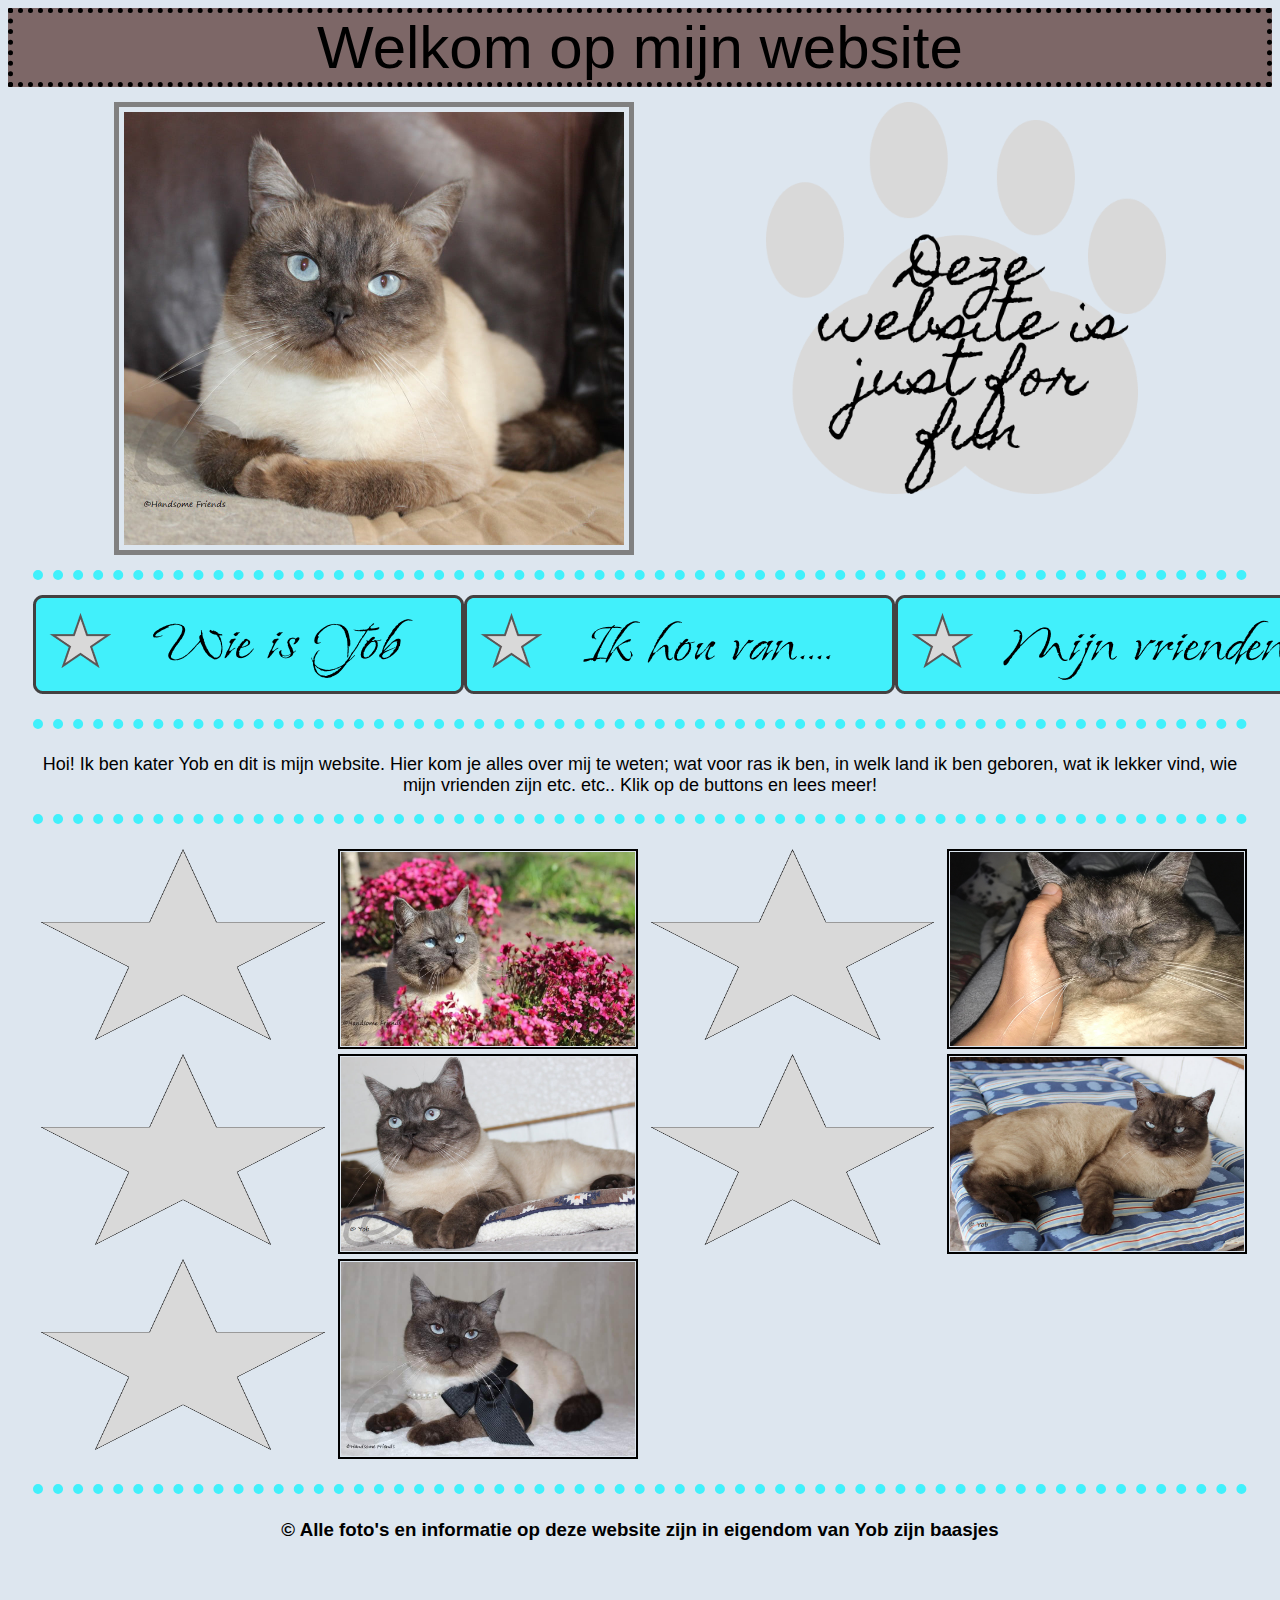
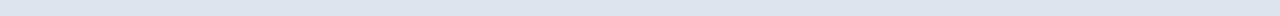
<file: Yob/index.html>
<html>
    <body>
        <header>
        <meta name="viewport" content="width=device-width, initial-scale=1.0">
        <div class="titel">Welkom op mijn website</div>
        <div class="container-1">
            <div><img class="yob" src="yob_8.jpg" title="Yob"></div>
            <div><img class="pootje" src="pootje.png"></div>
        </div>

        <div class="flex-1">
            <div class=flexitem><a href="wie_is_yob.html" target="_blank"><img src="wie_is_yob.png"></a></div>
            <div class="flexitem"><a href="ik_hou_van.html" target="_blank"><img src="ik_hou_van.png"></a></div>
            <div class="flexitem"><a href="mijn_vrienden.html" target="_blank"><img src="mijn_vrienden.png"></a></div>
        </div>
        </header>
        <main>
        <div class="box-1">
            <p>
                Hoi! Ik ben kater Yob en dit is mijn website. Hier kom je alles over mij te weten; wat voor ras ik ben, in welk land ik ben geboren, wat ik lekker vind, wie mijn vrienden zijn etc. etc.. Klik op de buttons en lees meer!
            </p>
        </div>
        <div class="container-2">
            <div><img src="ster.png"></div>
            <div class="border"><img src="yob_9.jpg"></div>
            <div><img src="ster.png"></div>
            <div class="border"><img src="yob_11.jpg"></div>
            <div><img src="ster.png"></div>
            <div class="border"><img src="yob_4.jpg"></div>
            <div><img src="ster.png"></div>
            <div class="border"><img src="yob_13.jpg"></div>
            <div><img src="ster.png"></div>
            <div class="border"><img src="yob_12.jpg"></div>
        </div>
        </main>
        <footer>
            <h3>© Alle foto's en informatie op deze website zijn in eigendom van Yob zijn baasjes</h3>
        </footer>
    </body>
</html>
<link rel="stylesheet" type="text/css" href="basics.css">
<link rel="stylesheet" type="text/css" href="styles.css">
</file>
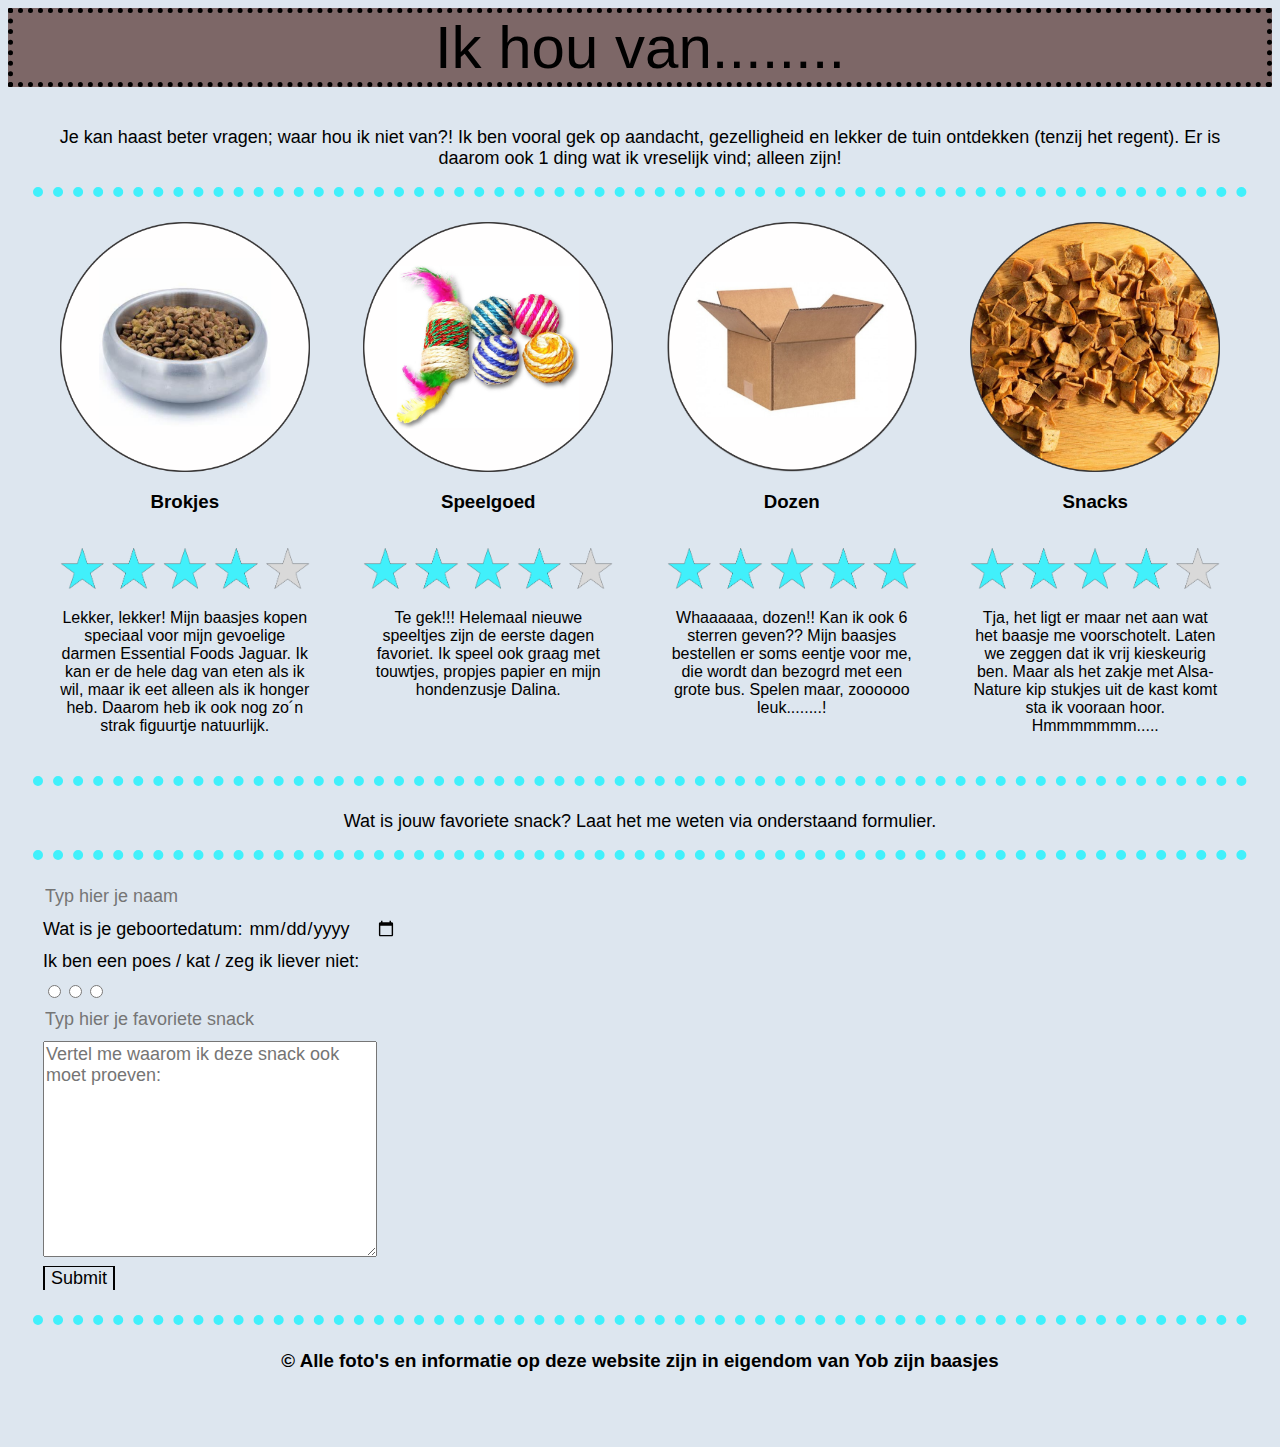
<file: Yob/ik_hou_van.html>
<html>
    <body>
        <header>
        <meta name="viewport" content="width=device-width, initial-scale=1.0">
            <h1 class="titel">Ik hou van........</h1>
        </header>
        <main>
            <div class="box-1">
            <p>Je kan haast beter vragen; waar hou ik niet van?! Ik ben vooral gek op aandacht, gezelligheid en lekker de tuin ontdekken (tenzij het regent). Er is daarom ook 1 ding wat ik vreselijk vind; alleen zijn!</p>
            </div>
        <div class="flex-2">
            <div class="flexitem-2">
                <img src="brokjes.jpg">
                <h3>Brokjes</h3>
                <img src="stervier.png">
                <p>Lekker, lekker! Mijn baasjes kopen speciaal voor mijn gevoelige darmen Essential Foods Jaguar. Ik kan er de hele dag van eten als ik wil, maar ik eet alleen als ik honger heb. Daarom heb ik ook nog zo´n strak figuurtje natuurlijk.</p>
            </div>
            <div class="flexitem-2">
                <img src="speelgoed.png">
                <h3>Speelgoed</h3>
                <img src="stervier.png">
                <p>Te gek!!! Helemaal nieuwe speeltjes zijn de eerste dagen favoriet. Ik speel ook graag met touwtjes, propjes papier en mijn hondenzusje Dalina.</p>
            </div>
            <div class="flexitem-2">
                <img src="doos.png">
                <h3>Dozen</h3>
                <img src="stervijf.png">
                <p>Whaaaaaa, dozen!! Kan ik ook 6 sterren geven?? Mijn baasjes bestellen er soms eentje voor me, die wordt dan bezogrd met een grote bus. Spelen maar, zoooooo leuk........!</p>
            </div>
            <div class="flexitem-2">
                <img src="kip.png">
                <h3>Snacks</h3>
                <img src="stervier.png">
                <p>Tja, het ligt er maar net aan wat het baasje me voorschotelt. Laten we zeggen dat ik vrij kieskeurig ben. Maar als het zakje met Alsa-Nature kip stukjes uit de kast komt sta ik vooraan hoor. Hmmmmmmm.....</p>
            </div>
        </div>
        <div class="box-1">
                <p>Wat is jouw favoriete snack? Laat het me weten via onderstaand formulier.</p>
        </div>
        <div class="container-4">
            <div><input type="text" placeholder="Typ hier je naam"/></div>
            <div>Wat is je geboortedatum: <input type="date"/></div>
            <div>Ik ben een poes / kat / zeg ik liever niet:</div>
            <div><input name="btn" type="radio"/><input name="btn" type="radio"/><input name="btn" type="radio"/></div>
            <div><input type="text" placeholder="Typ hier je favoriete snack"/></div>
            <div><textarea rows="10" cols="30" placeholder="Vertel me waarom ik deze snack ook moet proeven:"></textarea></div>
            <div class="submit"><input type="submit"/></div>
        </div>
        </main>
    <footer>
        <h3>© Alle foto's en informatie op deze website zijn in eigendom van Yob zijn baasjes</h3>
    </footer>
    </body>
</html>
<link rel="stylesheet" type="text/css" href="basics.css">
<link rel="stylesheet" type="text/css" href="styles.css">
</file>
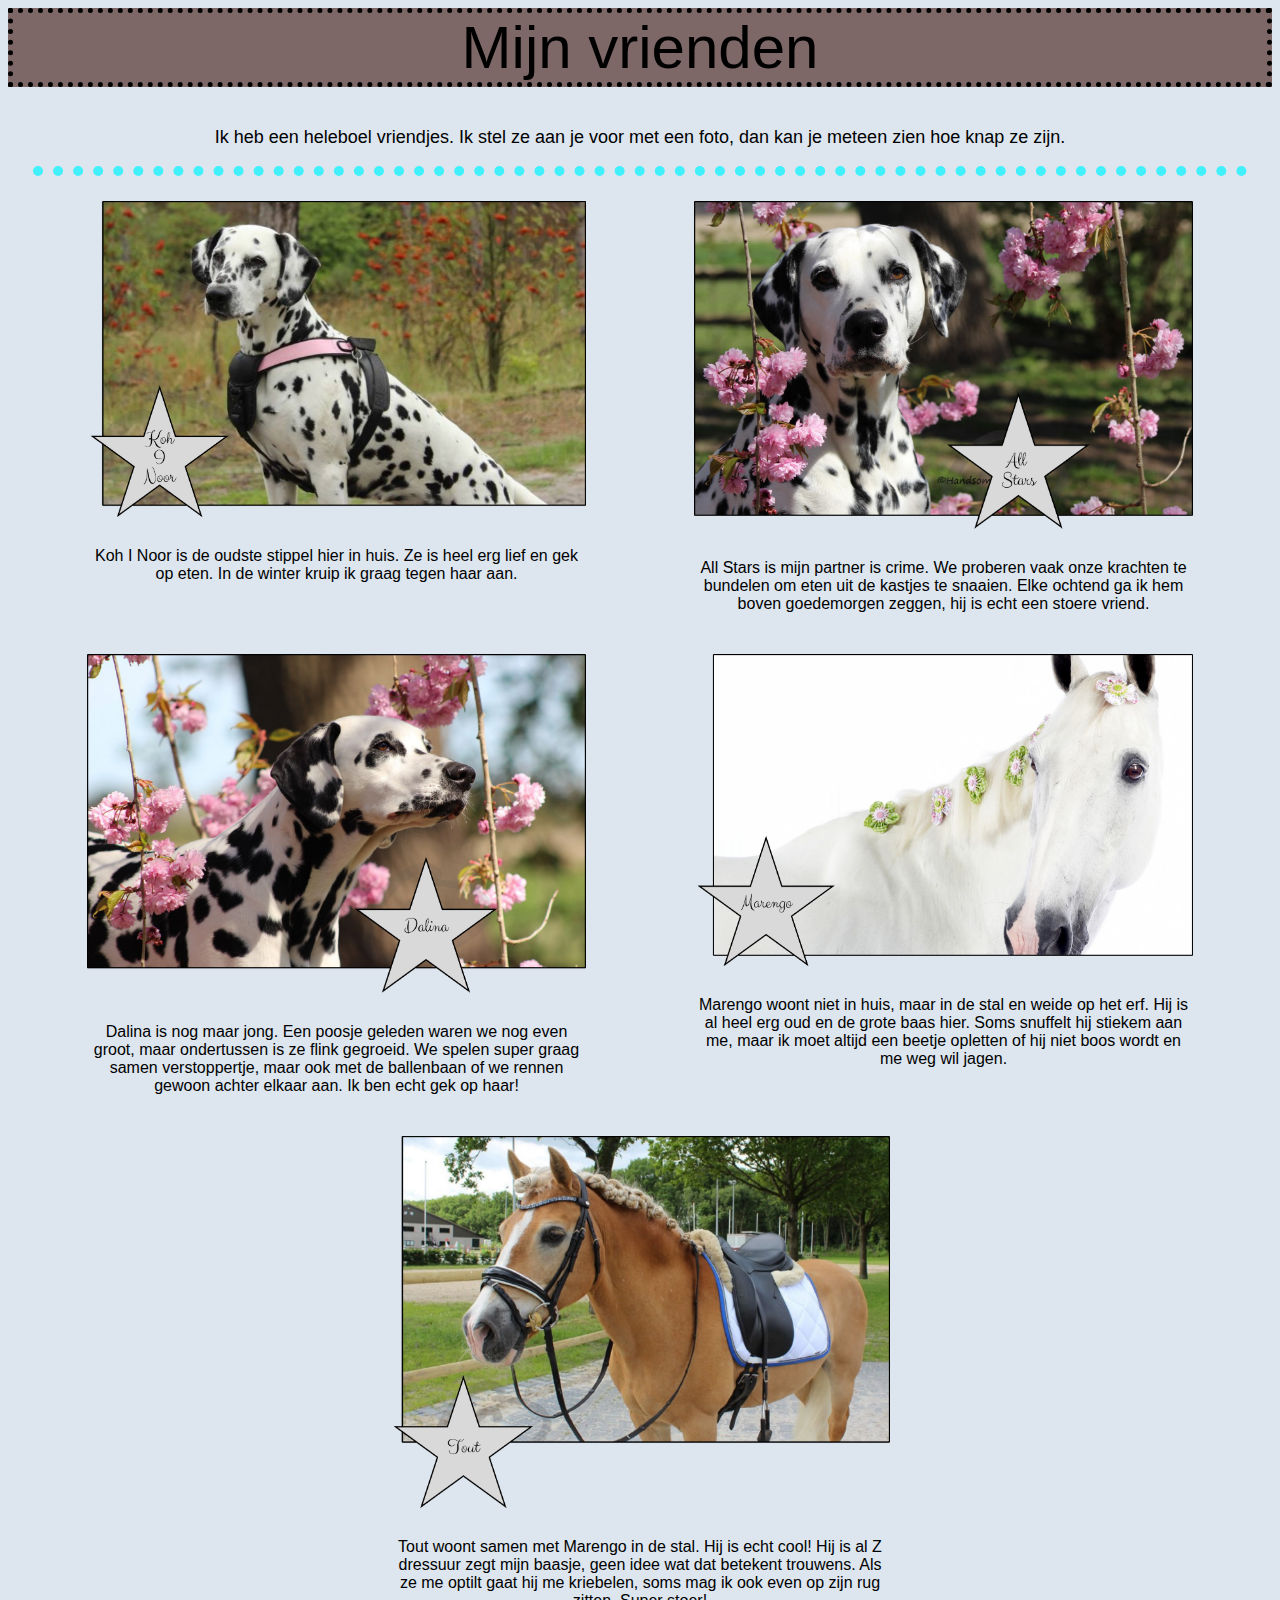
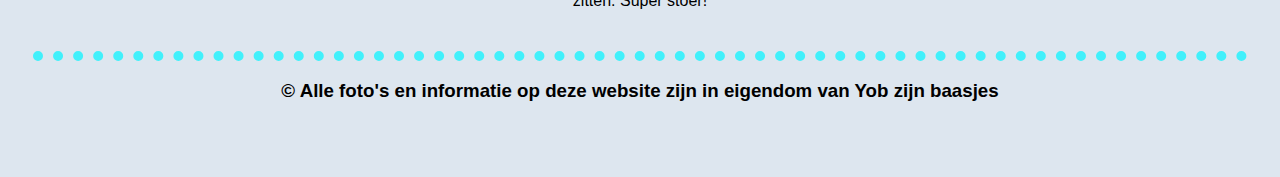
<file: Yob/mijn_vrienden.html>
<html>
    <body>
        <header>
        <meta name="viewport" content="width=device-width, initial-scale=1.0">
            <h1 class="titel">Mijn vrienden</h1>
        </header>
        <main>
            <div class="box-1">
                <p>Ik heb een heleboel vriendjes. Ik stel ze aan je voor met een foto, dan kan je meteen zien hoe knap ze zijn.</p>
            </div>
            <div class="flex-3">
                <div class="flexitem-3"><img src="kohinoor.png">
                <p>Koh I Noor is de oudste stippel hier in huis. Ze is heel erg lief en gek op eten. In de winter kruip ik graag tegen haar aan.</p></div>
                <div class="flexitem-3"><img src="allstars.png">
                <p>All Stars is mijn partner is crime. We proberen vaak onze krachten te bundelen om eten uit de kastjes te snaaien. Elke ochtend ga ik hem boven goedemorgen zeggen, hij is echt een stoere vriend.</p></div>
                <div class="flexitem-3"><img src="dalina.png">
                <p>Dalina is nog maar jong. Een poosje geleden waren we nog even groot, maar ondertussen is ze flink gegroeid. We spelen super graag samen verstoppertje, maar ook met de ballenbaan of we rennen gewoon achter elkaar aan. Ik ben echt gek op haar!</p></div>
                <div class="flexitem-3"><img src="marengo.png">
                <p>Marengo woont niet in huis, maar in de stal en weide op het erf. Hij is al heel erg oud en de grote baas hier. Soms snuffelt hij stiekem aan me, maar ik moet altijd een beetje opletten of hij niet boos wordt en me weg wil jagen.</p></div>
                <div class="flexitem-3"><img src="tout.png">
                <p>Tout woont samen met Marengo in de stal. Hij is echt cool! Hij is al Z dressuur zegt mijn baasje, geen idee wat dat betekent trouwens. Als ze me optilt gaat hij me kriebelen, soms mag ik ook even op zijn rug zitten. Super stoer!</p></div>
                </div>
        </main>
    <footer>
        <h3>© Alle foto's en informatie op deze website zijn in eigendom van Yob zijn baasjes</h3>
    </footer>
    </body>
</html>
<link rel="stylesheet" type="text/css" href="basics.css">
<link rel="stylesheet" type="text/css" href="styles.css">
</file>
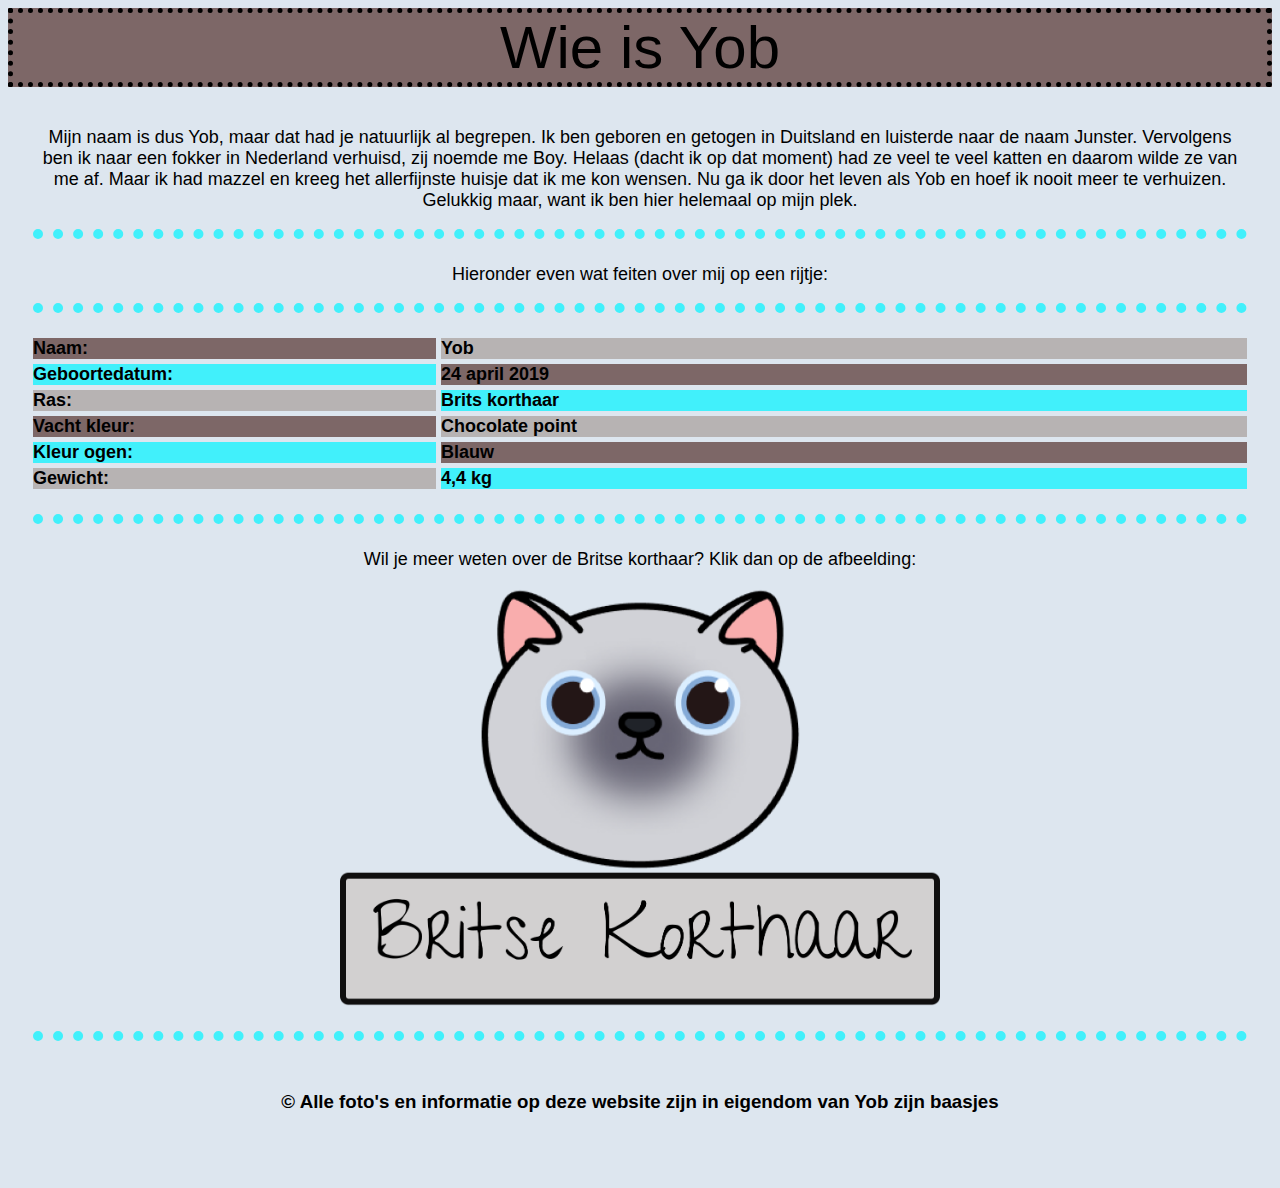
<file: Yob/wie_is_yob.html>
<html>
    <body>
        <header>
        <meta name="viewport" content="width=device-width, initial-scale=1.0">
            <h1 class="titel">Wie is Yob</h1>
        </header>
        <main>
        <div class="box-1">
            <p>Mijn naam is dus Yob, maar dat had je natuurlijk al begrepen. Ik ben geboren en getogen in Duitsland en luisterde naar de naam Junster. Vervolgens ben ik naar een fokker in Nederland verhuisd, zij noemde me Boy. Helaas (dacht ik op dat moment) had ze veel te veel katten en daarom wilde ze van me af. Maar ik had mazzel en kreeg het allerfijnste huisje dat ik me kon wensen. Nu ga ik door het leven als Yob en hoef ik nooit meer te verhuizen. Gelukkig maar, want ik ben hier helemaal op mijn plek.</p>
        </div>
        <div class="box-1">
        <p>Hieronder even wat feiten over mij op een rijtje:</p>
        </div>
        <div class="container-3">
            <div>Naam:</div>
            <div>Yob</div>
            <div>Geboortedatum:</div>
            <div>24 april 2019</div>
            <div>Ras:</div>
            <div>Brits korthaar</div>
            <div>Vacht kleur:</div>
            <div>Chocolate point</div>
            <div>Kleur ogen:</div>
            <div>Blauw</div>
            <div>Gewicht:</div>
            <div>4,4 kg</div>
        </div>
        <div class="box-1">
            <p>Wil je meer weten over de Britse korthaar? Klik dan op de afbeelding:</p>
            <div><a href="https://nl.wikipedia.org/wiki/Brits_korthaar" title="Brits korthaar Wikipedia" target="_blank"><img src="briste_korthaar.png"></a></div>
        </div>
        <div class="box-2"></div>
        </main>
        <footer>
            <h3>© Alle foto's en informatie op deze website zijn in eigendom van Yob zijn baasjes</h3>
        </footer>
    </body>
</html>
<link rel="stylesheet" type="text/css" href="basics.css">
<link rel="stylesheet" type="text/css" href="styles.css">
</file>
<file: Yob/basics.css>
/* home */

body{
    background-color: rgb(221, 230, 239);
    width: auto;
    height: auto;
}

.titel{
    background-color: rgb(125, 103, 103);
    border: 5px dotted black;
    font-family:Impact, Haettenschweiler, 'Arial Narrow Bold', sans-serif;
    font-weight: 400;
    font-size: 60px;
    text-align: center;
    align-items: center;
}

h3{
    font-family: Impact, Haettenschweiler, 'Arial Narrow Bold', sans-serif;
    text-align: center;
    margin-bottom: 75px;
}

.yob{
    width: 500px;
    border: 5px solid grey;
    padding: 5px
}

.pootje{
    width: 400px;
}

.box-1{
    font-family:Verdana, Geneva, Tahoma, sans-serif;
    font-size: 18px;
    text-align: center;
    margin-left: 25px;
    margin-right: 25px;
    margin-top: 25px;
    border-bottom: 10px dotted #41F0FB;
}

.container-2{
    margin-top: 25px;
    margin-left: 25px;
    margin-right: 25px;
    margin-bottom: 25px;
    padding-bottom: 25px;
    border-bottom: 10px dotted #41F0FB;
}

.container-2 > div > img{
    width: 100%;
    height: 100%;
}

.border{
    border: 2px black solid;
    padding: 1px;
}

header > h1{
    background-color: rgb(125, 103, 103);
    border: 5px dotted black;
    font-family:Impact, Haettenschweiler, 'Arial Narrow Bold', sans-serif;
    font-weight: 400;
    font-size: 60px;
    text-align: center;
}

/* subpagina wie is yob */

.container-3{
    font-family:Verdana, Geneva, Tahoma, sans-serif;
    font-size: 18px;
    font-weight: bold;
    margin-top: 25px;
    margin-left: 25px;
    margin-right: 25px;
    margin-bottom: 25px;
    padding-bottom: 25px;
    border-bottom: 10px dotted #41F0FB;
}

.container-3 > div:nth-child(1){
    background-color: rgb(125, 103, 103);
}

.container-3 > div:nth-child(2){
    background-color: rgb(183, 179, 179)
}

.container-3 > div:nth-child(3){
    background-color: #41F0FB;
}

.container-3 > div:nth-child(4){
    background-color: rgb(125, 103, 103);
}

.container-3 > div:nth-child(5){
    background-color: rgb(183, 179, 179)
}

.container-3 > div:nth-child(6){
    background-color: #41F0FB;
}

.container-3 > div:nth-child(7){
    background-color: rgb(125, 103, 103);
}

.container-3 > div:nth-child(8){
    background-color: rgb(183, 179, 179)
}

.container-3 > div:nth-child(9){
    background-color:  #41F0FB;
}

.container-3 > div:nth-child(10){
    background-color: rgb(125, 103, 103);
}

.container-3 > div:nth-child(11){
    background-color: rgb(183, 179, 179)
}

.container-3 > div:nth-child(12){
    background-color: #41F0FB;
}

.box-2{
    margin: 50px;
}

/* subpagina ik hou van */

.container-4{
    font-family:Verdana, Geneva, Tahoma, sans-serif;
    font-size: 18px;
    text-align: left;
    margin-top: 25px;
    margin-left: 25px;
    margin-right: 25px;
    margin-bottom: 25px;
    padding-bottom: 25px;
    border-bottom: 10px dotted #41F0FB;
}

/* subpagina mijn vrienden */

@media only screen and (max-width: 1024px){
    .yob{
        width: 150px;
    }

    .pootje{
        width: 125px;
    }

    .titel{
        border: 4px dotted black;
        font-weight: 160;
        font-size: 30px;
    }

    .box-1{
        font-family:Verdana, Geneva, Tahoma, sans-serif;
        font-size: 14px;
        text-align: center;
        margin-left: 25px;
        margin-right: 25px;
        margin-top: 25px;
        border-bottom: 7px dotted #41F0FB;
    }

    .container-2{
        max-width: 175px;
        margin-top: 25px;
        margin-left: 25px;
        margin-right: 25px;
        margin-bottom: 25px;
        padding-bottom: 25px;
        border-bottom: 7px dotted #41F0FB;
    }
    
    .container-2 > div > img{
        max-width: 150px, 100%;
        height: 100%;
    }

    h3{
        font-family: Impact, Haettenschweiler, 'Arial Narrow Bold', sans-serif;
        text-align: center;
        font-size: 16px;
        margin-bottom: 50px;
    }

    .container-3{
        font-family:Verdana, Geneva, Tahoma, sans-serif;
        font-size: 14px;
        font-weight: bold;
        margin-top: 25px;
        margin-left: 25px;
        margin-right: 25px;
        margin-bottom: 25px;
        padding-bottom: 25px;
        border-bottom: 7px dotted #41F0FB;
    }

    .container-4{
        font-family:Verdana, Geneva, Tahoma, sans-serif;
        font-size: 14px;
        text-align: left;
        border-bottom: 7px dotted #41F0FB;
    }
}
</file>
<file: Yob/styles.css>
/* home */

.container-1{
    display: flex;
    justify-content: space-around;
    flex-direction: row;
    flex-wrap: nowrap;
    padding: 15px;
    margin-bottom: 15px;
    margin-left: 25px;
    margin-right: 25px;
    border-bottom: 10px dotted #41F0FB;
}

.flex-1{
    display: flex;
    justify-content: space-evenly;
    padding-bottom: 25px;
    border-bottom: 10px dotted #41F0FB;
    margin-left: 25px;
    margin-right: 25px;
}

.container-2{
    display: grid;
    grid-gap: 5px;
    grid-template-columns: repeat(auto-fit, minmax(250px, 1fr));
    grid-auto-rows: 200px;
}

/* subpagina wie is yob */

.container-3{
    display: grid;
    grid-gap: 5px;
    grid-template-columns: 1fr 2fr;
    grid-template-rows: 6;
}

.box-1 > div > a > img{
    max-width: 600px;
    margin-bottom: 25px;
}

/* subpagina ik hou van */

.flex-2{
    display: flex;
    flex-direction: row;
    flex-wrap: wrap;
    justify-content: space-around;
    padding-bottom: 25px;
    border-bottom: 10px dotted #41F0FB;
    margin-left: 25px;
    margin-right: 25px;
}

.flexitem-2 > img{
    max-width: 250px;
    margin-top: 25px;
    margin-left: 25px;
    margin-right: 25px;
}
    
.flexitem-2 > p{
    font-family: Verdana, Geneva, Tahoma, sans-serif;
    max-width: 250px;
    font-size: 16px;
    text-align: center;
    margin-right: 10px;
    margin-left: 25px;
}

.flexitem-2 > h3{
    margin-bottom: 10px
}

.container-4 > div > input{
    border-top: none;
    border-left: none;
    border-right: none;
    border-bottom: none;
    background-color: rgb(221, 230, 239);
    font-family: Verdana, Geneva, Tahoma, sans-serif;
    font-size: 18px;
}

.container-4 > div{
    margin: 10px;
}

.container-4 > div > textarea{
    font-family: Verdana, Geneva, Tahoma, sans-serif;
    font-size: 18px;
}

.submit{
    display: inline;
    border-left: 2px black solid;
    border-bottom: 2px black solid;
    border-right: 2px black solid;
    border-top: 2px black solid;
}

/* subpagina mijn vrienden */

.flex-3{
    display: flex;
    flex-direction: row;
    flex-wrap: wrap;
    justify-content: space-around;
    padding-bottom: 25px;
    border-bottom: 10px dotted #41F0FB;
    margin-left: 25px;
    margin-right: 25px;
}

.flexitem-3 > img{
    max-width: 500px;
    margin-top: 25px;
    margin-left: 25px;
    margin-right: 25px;
    align-items: center;
}

.flexitem-3 > p{
    max-width: 500px;
    font-family:Verdana, Geneva, Tahoma, sans-serif;
    font-size: 16px;
    text-align: center;
    margin-right: 10px;
    margin-left: 25px;
}

@media only screen and (max-width: 1024px){

    .container-1{
        display: flex;
        justify-content: space-around;
        flex-direction: row;
        flex-wrap: nowrap;
        padding: 15px;
        margin-bottom: 15px;
        margin-left: 25px;
        margin-right: 25px;
        border-bottom: 7px dotted #41F0FB;
    }

    .flex-1{
        display: flex;
        justify-content: space-evenly;
        flex-direction: row;
        flex-wrap: wrap;
        padding-bottom: 25px;
        border-bottom: 7px dotted #41F0FB;
        margin-left: 25px;
        margin-right: 25px;
    }

    .flexitem > a > img{
        max-width: 250px;
        max-height: auto;
        margin-top: 25px;
        margin-left: 25px;
        margin-right: 25px;
    }

    .container-2{
        align-content: center;
    }

    .box-1 > div > a > img{
        max-width: 300px;
        margin-bottom: 25px;
    }

    .flex-2{
        display: flex;
        flex-direction: row;
        flex-wrap: wrap;
        justify-content: space-around;
        padding-bottom: 25px;
        border-bottom: 7px dotted #41F0FB;
        margin-left: 25px;
        margin-right: 25px;
    }

    .flex-2{
        display: flex;
        flex-direction: row;
        flex-wrap: wrap;
        justify-content: space-around;
        padding-bottom: 25px;
        border-bottom: 7px dotted #41F0FB;
        margin-left: 25px;
        margin-right: 25px;
    }
    
    .flexitem-2 > img{
        max-width: 225px;
        margin-top: 25px;
        margin-left: 25px;
        margin-right: 25px;
    }
        
    .flexitem-2 > p{
        font-family: Verdana, Geneva, Tahoma, sans-serif;
        max-width: 250px;
        font-size: 14px;
        text-align: center;
        margin-right: 10px;
        margin-left: 25px;
    }
  
    .container-4 > div > input{
        font-size: 14px;
    }
    
    .container-4 > div > textarea{
        font-family: Verdana, Geneva, Tahoma, sans-serif;
        font-size: 14px;
    }
    
    .submit{
        display: inline;
        border-left: 2px black solid;
        border-bottom: 2px black solid;
        border-right: 2px black solid;
        border-top: 2px black solid;
    }

    .flex-3{
        display: flex;
        flex-direction: row;
        flex-wrap: wrap;
        justify-content: space-around;
        padding-bottom: 15px;
        border-bottom: 7px dotted #41F0FB;
        margin-left: 25px;
        margin-right: 25px;
    }
    
    .flexitem-3 > img{
        max-width: 285px;
    }
    
    .flexitem-3 > p{
        max-width: 285px;
        font-family:Verdana, Geneva, Tahoma, sans-serif;
        font-size: 14px;
    }

}
</file>
